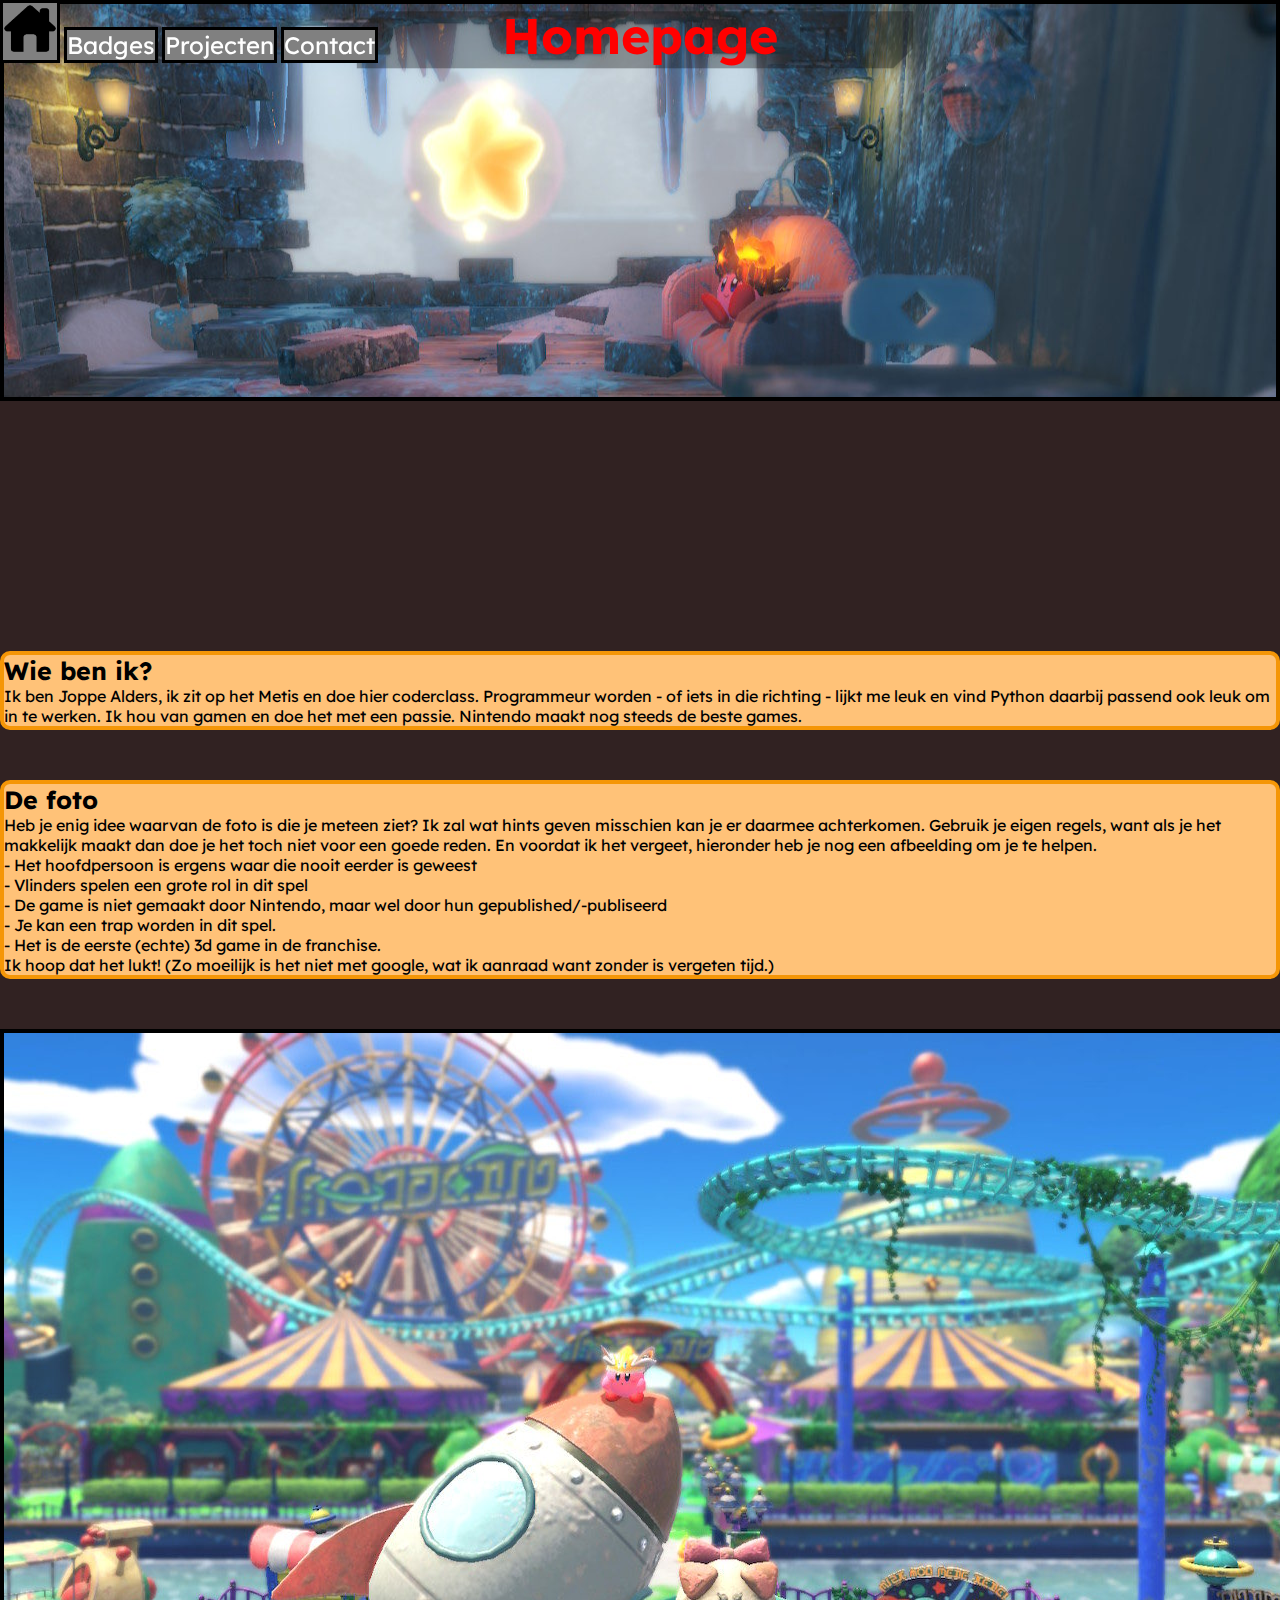
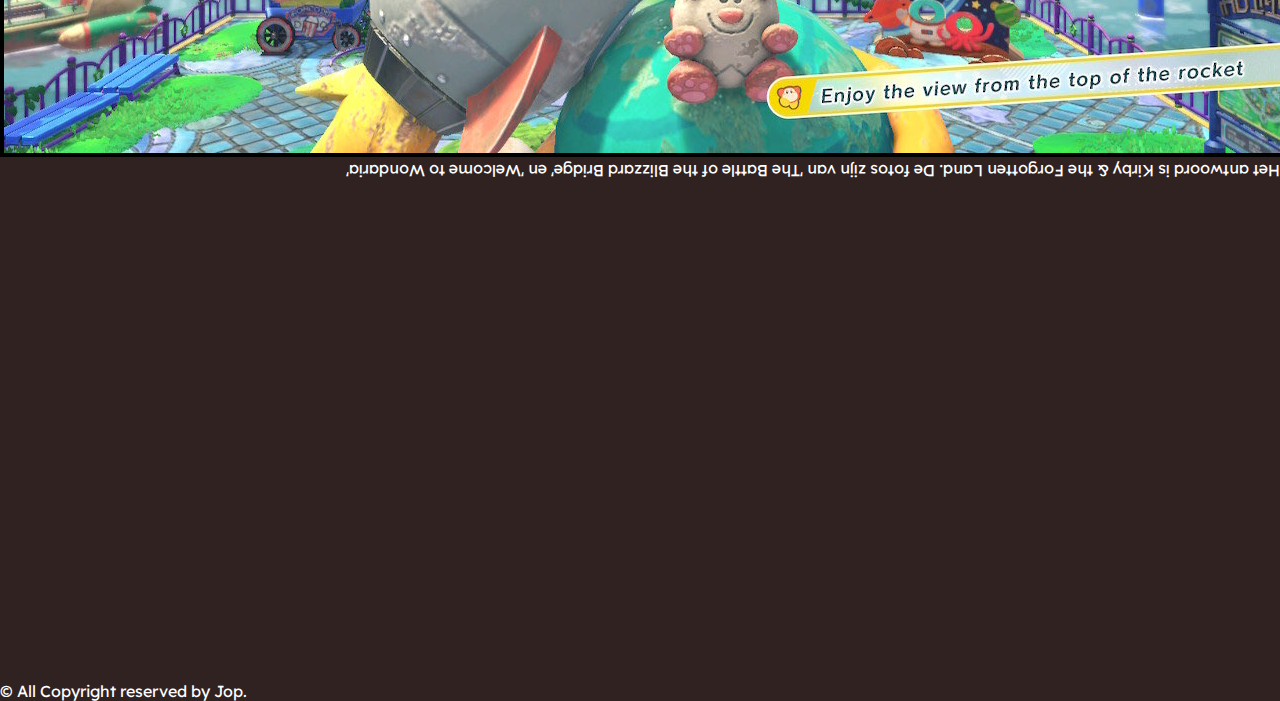
<file: index.html>
<!DOCTYPE html>
<html>
  <head>
    <meta charset="utf-8">
    <title  >Startpagina</title>
    <link rel="stylesheet" type="text/css" href="opmaak.css">
    <link href='https://fonts.googleapis.com/css?family=Lexend' rel='stylesheet'>
  </head>
  <body>
    <nav>  
      <ul>
        <li class="index"><a class="menu" href="index.html" ><img src="images/House_Icon.png" height="51.4" width="53.9"> </a></li>
        <li class="badges"><a class="menu" href="badges.html">Badges</a></li>
        <li class="projecten"><a class="menu" href="projecten.html" >Projecten</a></li>
        <li class="contact"><a class="menu" href="contact.html">Contact</a></li>
      </ul>
    </nav>
    <div>
      <h1 class="bmargin"> Homepage </h1>
      <section>
        <article id="intro">
          <h2> Wie ben ik? </h2>
          Ik ben Joppe Alders, ik zit op het Metis en doe hier coderclass. Programmeur worden - of iets in die richting -
          lijkt me leuk en vind Python daarbij passend ook leuk om in te werken. Ik hou van gamen en doe het met een passie. 
          Nintendo maakt nog steeds de beste games.
        </article>
        
        <article>
          <h2> De foto </h2>
          Heb je enig idee waarvan de foto is die je meteen ziet? Ik zal wat hints geven misschien kan je er daarmee achterkomen. 
          Gebruik je eigen regels, want als je het makkelijk maakt dan doe je het toch niet voor een goede reden. En voordat ik het vergeet, hieronder heb je nog een afbeelding om je te helpen. <br>
          - Het hoofdpersoon is ergens waar die nooit eerder is geweest <br>
          - Vlinders spelen een grote rol in dit spel <br>
          - De game is niet gemaakt door Nintendo, maar wel door hun gepublished/-publiseerd <br>
          - Je kan een trap worden in dit spel. <br>
          - Het is de eerste (echte) 3d game in de franchise. <br>
          Ik hoop dat het lukt! (Zo moeilijk is het niet met google, wat ik aanraad want zonder is vergeten tijd.)
        </article>
        <img class="img" src="images/Welcome_to_Wondaria_-_On_the_Rocket.png">
        <p class="rotate"> Het antwoord is Kirby & the Forgotten Land. De fotos zijn van 'The Battle of the Blizzard Bridge' en 'Welcome to Wondaria'  </p>
      </section>
    </div>
      <footer>
      &copy All Copyright reserved by Jop.
      </footer>
  </body>
</html>
</file>
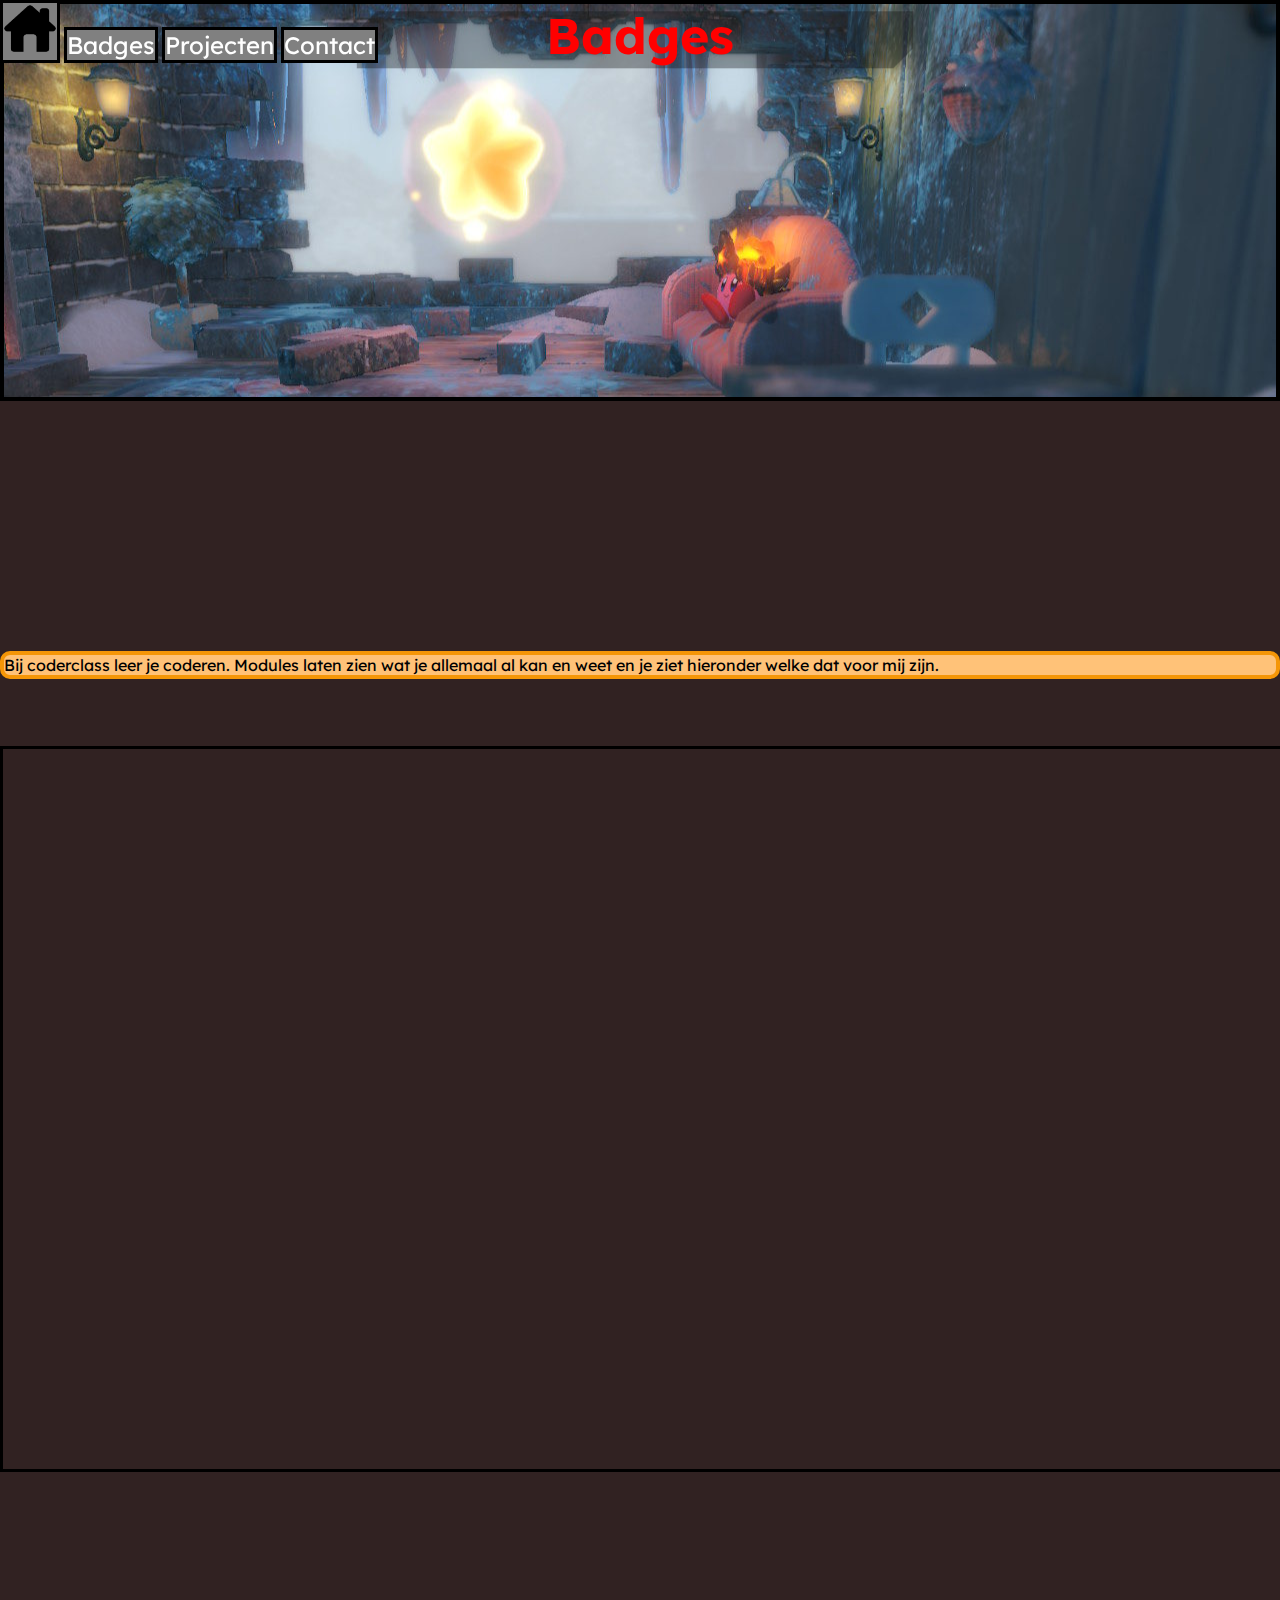
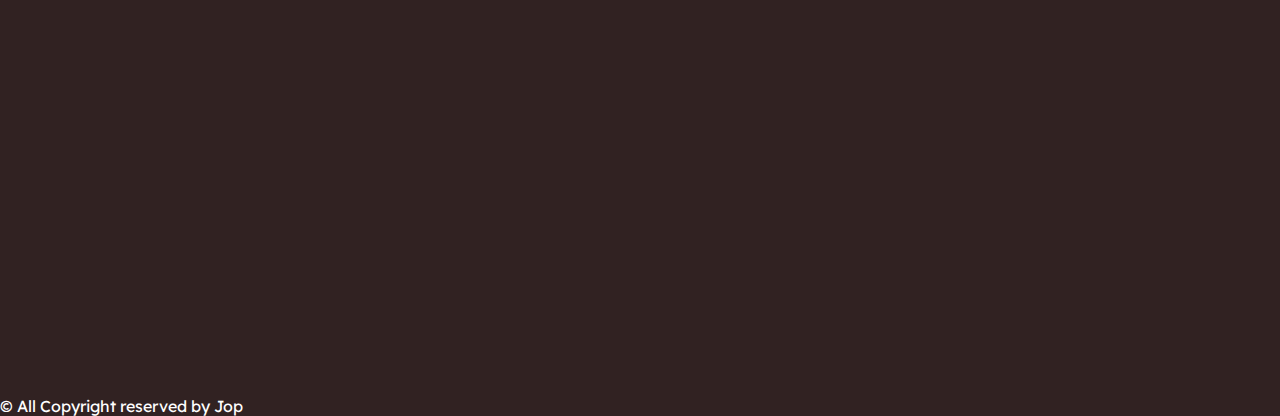
<file: badges.html>
<!DOCTYPE html>
<html>
  <head>
    <meta charset="utf-8">
    <title>Startpagina</title>
    <link rel="stylesheet" type="text/css" href="opmaak.css">
    <link href='https://fonts.googleapis.com/css?family=Lexend' rel='stylesheet'>
  </head>
  <body>
    <nav>  
      <ul>
        <li class="index"><a class="menu" href="index.html" ><img src="images/House_Icon.png" height="51.4" width="53.9"> </a></li>
        <li class="badges"><a class="menu" href="badges.html">Badges</a></li>
        <li class="projecten"><a class="menu" href="projecten.html" >Projecten</a></li>
        <li class="contact"><a class="menu" href="contact.html">Contact</a></li>
      </ul>
    </nav>
    <div>
      <h1 class="bmargin"> Badges </h1>
      <article>
        Bij coderclass leer je coderen. Modules laten zien wat je allemaal al kan en weet en je ziet hieronder welke dat voor mij zijn.
      </article>
      <iframe src="https://www.badgecraft.eu/auto/my/portfolio/23d5ff54-1b92-45af-9708-0f4321c9d182/public" height="720" width="1280"></iframe>
    </div>  
      <footer> <br>
      &copy All Copyright reserved by Jop
      </footer>
    
  </body>
</html>
</file>
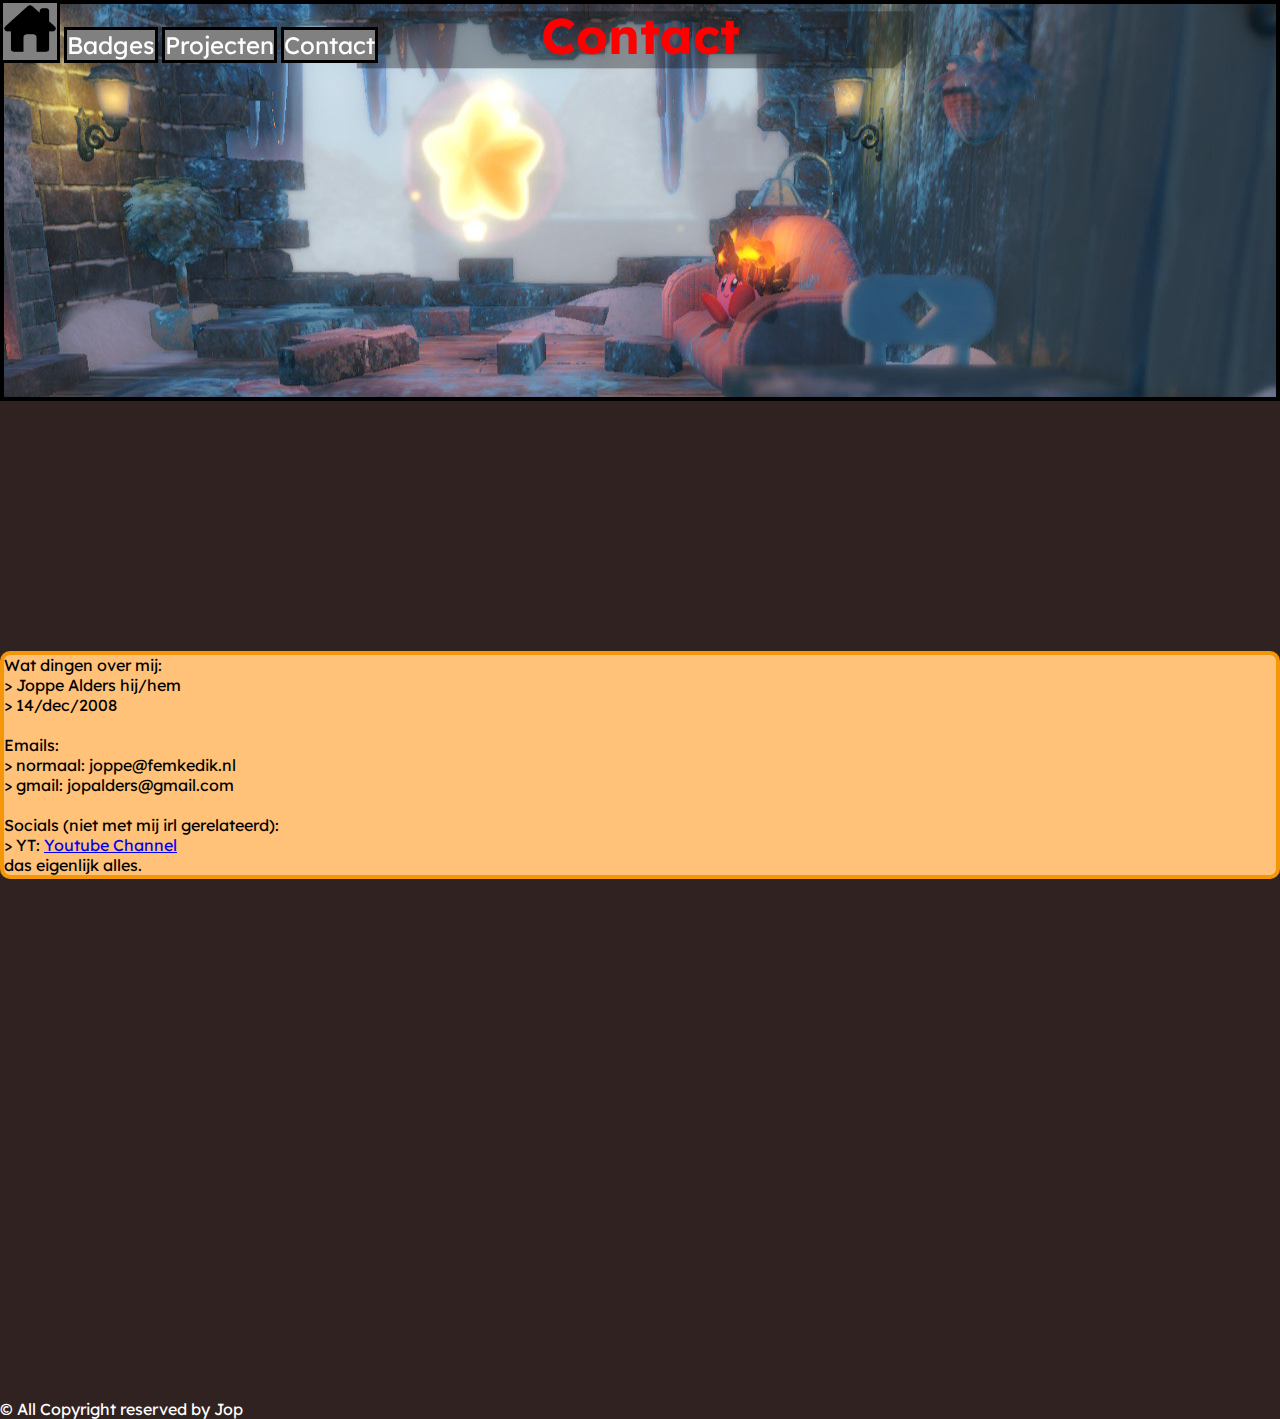
<file: contact.html>
<!DOCTYPE html>
<html>
  <head>
    <meta charset="utf-8">
    <title>Startpagina</title>
    <link rel="stylesheet" type="text/css" href="opmaak.css">
    <link href='https://fonts.googleapis.com/css?family=Lexend' rel='stylesheet'>
  </head>
  <body>
    <nav>  
      <ul>
        <li class="index"><a class="menu" href="index.html" ><img src="images/House_Icon.png" height="51.4" width="53.9"> </a></li>
        <li class="badges"><a class="menu" href="badges.html">Badges</a></li>
        <li class="projecten"><a class="menu" href="projecten.html" >Projecten</a></li>
        <li class="contact"><a class="menu" href="contact.html">Contact</a></li>
      </ul>
    </nav>
    <div>
      <h1 class="bmargin"> Contact </h1>
      <article>
          Wat dingen over mij: <br>
          > Joppe Alders hij/hem <br>
          > 14/dec/2008 <br>
          <br>
          Emails: <br>
          > normaal: joppe@femkedik.nl <br>
          > gmail: jopalders@gmail.com <br>
          <br>
          Socials (niet met mij irl gerelateerd): <br>
          > YT: <a href="https://www.youtube.com/@Pepingwing">Youtube Channel</a> <br>
          das eigenlijk alles.
      </article>
    </div>
      <footer> <br>
      &copy All Copyright reserved by Jop
      </footer>
  </body>
</html>
</file>
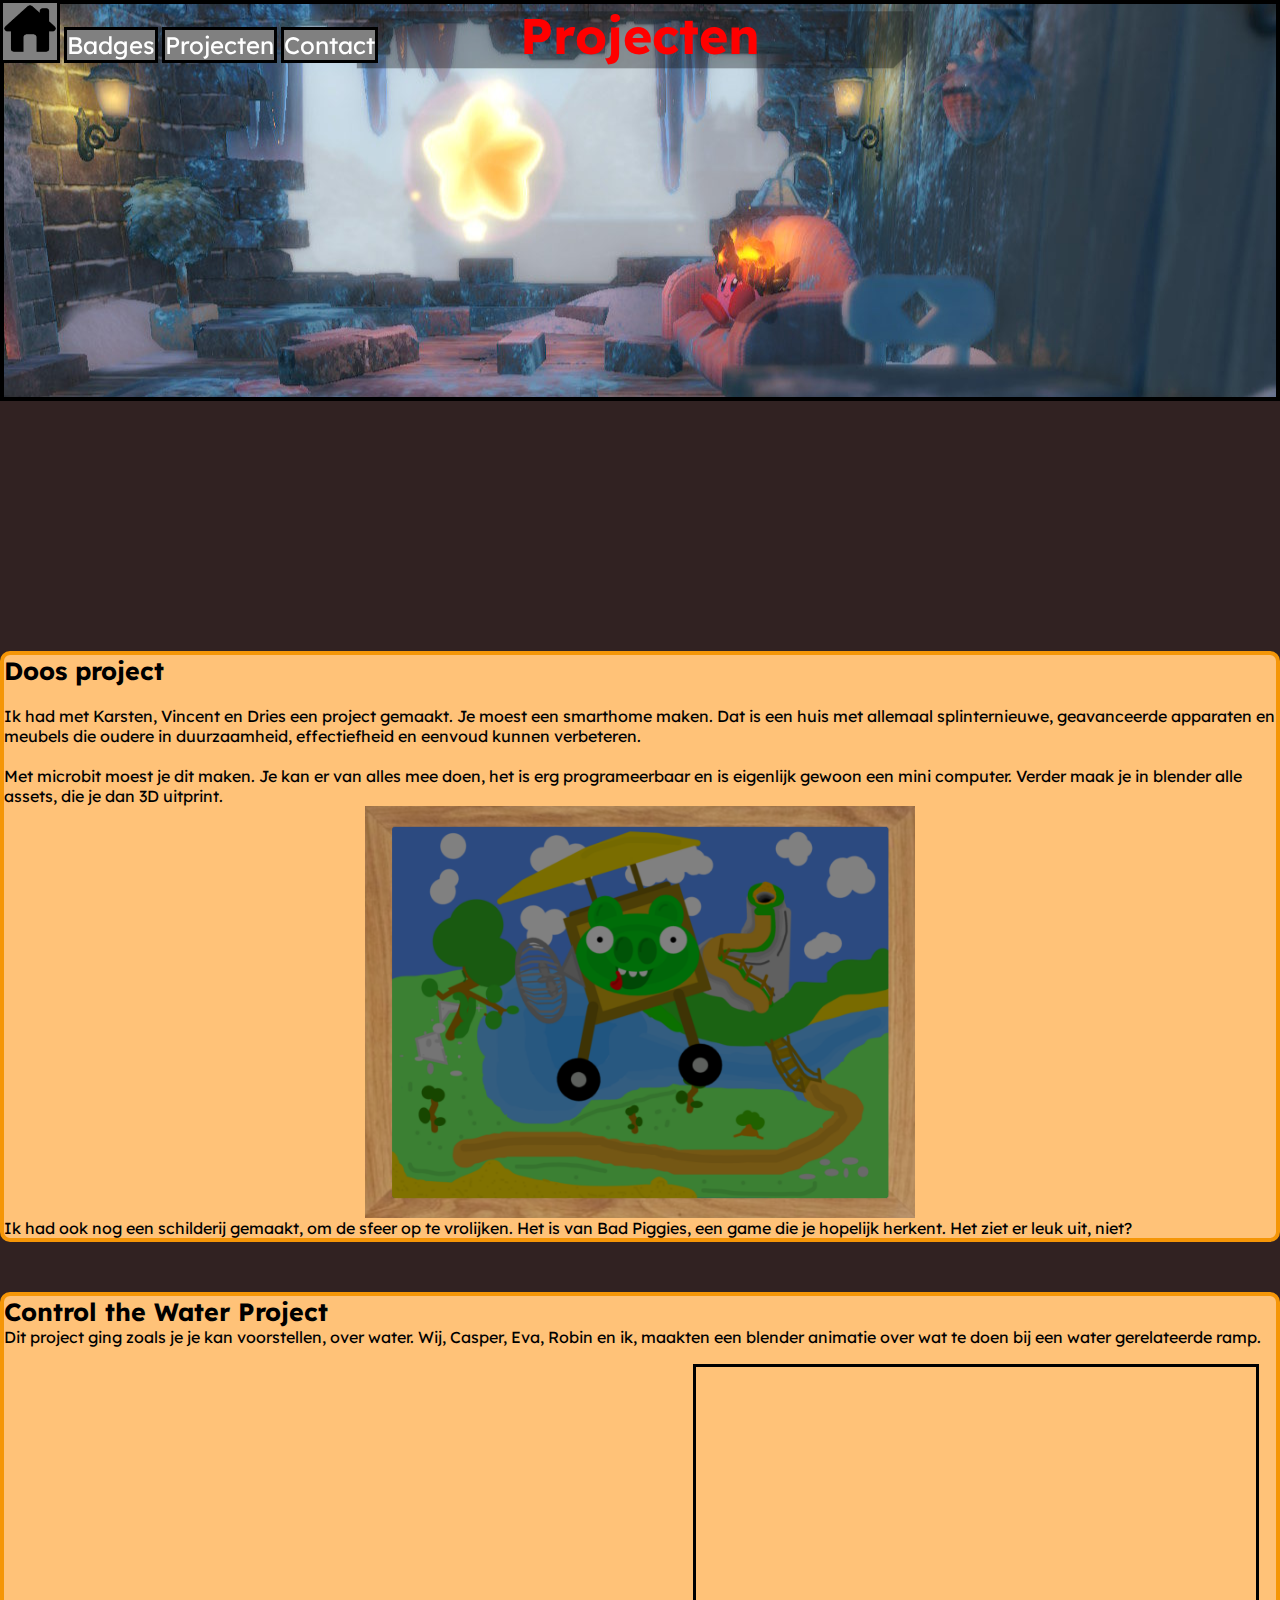
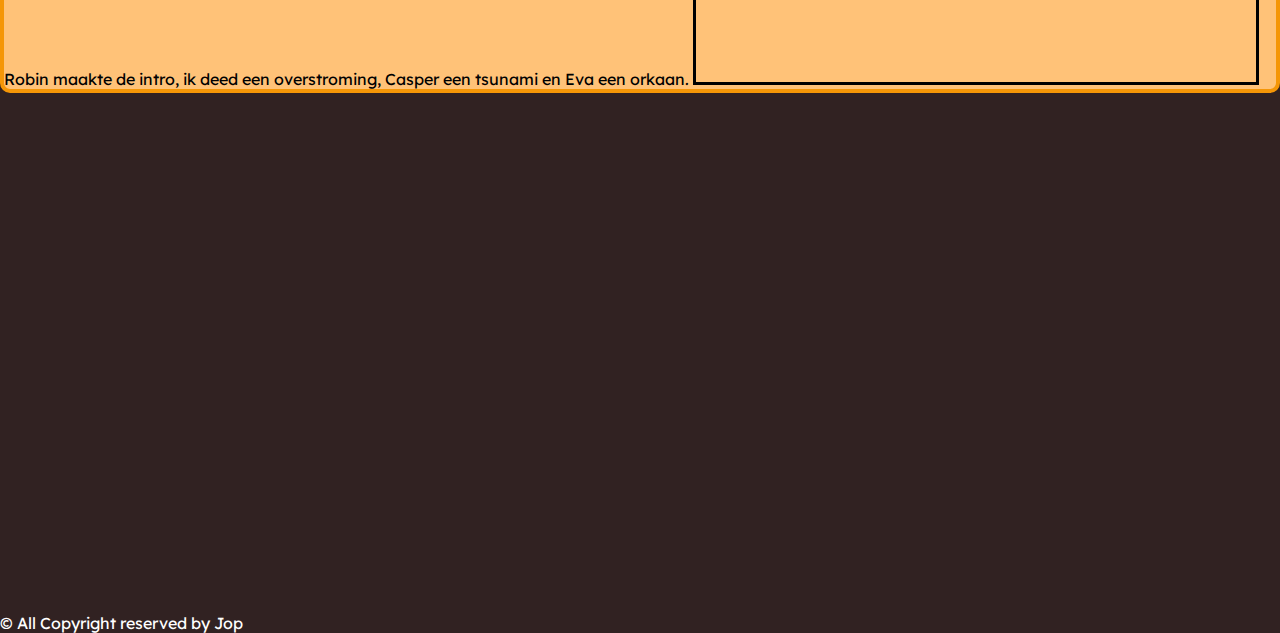
<file: projecten.html>
<!DOCTYPE html>
<html>
  <head>
    <meta charset="utf-8">
    <title>Startpagina</title>
    <link rel="stylesheet" type="text/css" href="opmaak.css">
    <link href='https://fonts.googleapis.com/css?family=Lexend' rel='stylesheet'>
  </head>
  <body>
    <nav>  
      <ul>
        <li class="index"><a class="menu" href="index.html" ><img src="images/House_Icon.png" height="51.4" width="53.9"> </a></li>
        <li class="badges"><a class="menu" href="badges.html">Badges</a></li>
        <li class="projecten"><a class="menu" href="projecten.html" >Projecten</a></li>
        <li class="contact"><a class="menu" href="contact.html">Contact</a></li>
      </ul>
    </nav>
    <div>
      <h1 class="bmargin"> Projecten </h1>
      <article>
        <h2> Doos project </h2>
        <br>
          Ik had met Karsten, Vincent en Dries een project gemaakt. Je moest een smarthome maken. Dat is een huis 
          met allemaal splinternieuwe, geavanceerde apparaten en meubels die oudere in duurzaamheid, effectiefheid
          en eenvoud kunnen verbeteren.<br>
          <br>
          Met microbit moest je dit maken. Je kan er van alles mee doen, het is erg programeerbaar en is eigenlijk gewoon een
          mini computer. Verder maak je in blender alle assets, die je dan 3D uitprint.
          <br>
          <img src="images/BP_Schilderij_lijst_n.png" class="imgcenter" width="549.5px" height="412px">
          Ik had ook nog een schilderij gemaakt, om de sfeer op te vrolijken. Het is van Bad Piggies, een game die je hopelijk herkent.
          Het ziet er leuk uit, niet?

        <!-- Link not working anymore -->
        <!-- <a href="https://21a7e167-9d65-486b-923d-c5de9f071e17-00-3mp2px1hwamus.janeway.repl.co/index.html">Doos Project website</a> -->
      </article>
      <article>
        <h2> Control the Water Project </h2>
        Dit project ging zoals je je kan voorstellen, over water. Wij, Casper, Eva, Robin en ik, maakten een blender animatie over 
        wat te doen bij een water gerelateerde ramp. Robin maakte de intro, ik deed een overstroming, Casper een tsunami en Eva een orkaan.
        <iframe width="560" height="315" src="https://www.youtube.com/embed/TJ9xwbOHftQ?si=YWfkr6qxpbmN5Fth" title="YouTube video player" frameborder="0" allow="accelerometer; autoplay; clipboard-write; encrypted-media; gyroscope; picture-in-picture; web-share" referrerpolicy="strict-origin-when-cross-origin" allowfullscreen></iframe>
      </article>
    </div>
      <footer> <br>
      &copy All Copyright reserved by Jop
      </footer>
  </body>
</html>
</file>
<file: opmaak.css>
/* Padding is extra plaats ín het element, en margin buiten*/

* {
    margin: 0px;
    padding: 0px;
  }

body {
    background-color: rgb(49, 34, 34);
    font-family: "Lexend";
}

article {
    margin-bottom: 50px;
    background-color: rgb(255, 194, 120);
    border: solid rgb(245, 150, 7) 4px;
    border-radius: 10px;
}

h1 {
    font-size: 50px;
    color: red;
    background-image: url("images/Secret Room with search bg.png");
    background-repeat: no-repeat;
    background-position: 50% 10%;
    border: solid 4px black;
    /* background: url("https://images-wixmp-ed30a86b8c4ca887773594c2.wixmp.com/f/de873772-20d9-491e-8eba-bd8755d83893/dejr7j4-dfd9557e-97f3-4c37-aa42-b6f5f6c94832.png/v1/fit/w_828,h_662/54__wild_glide_galaxy_by_shinygastrodon_dejr7j4-414w-2x.png?token=eyJ0eXAiOiJKV1QiLCJhbGciOiJIUzI1NiJ9.[base64].dikNM-uypRvcnCT75OpSZE-5gDknhj_1-yMSVkopPDc"); */
    text-align: center;
    padding-bottom: 330px;
}

p {
    margin-top: 0px;
    color: white;
}

h2 {
    font-size: 25px;
}

div {
    margin: 0 auto 0 auto;
    width: 1280px;

}

ul li {
    display: inline-block;
}

ul {
    position: fixed;
    display: inline;
}
li {
    border: solid 3px black;
    background-color: gray;
}

iframe {
    margin-top: 17px;
    margin-bottom: 0px;
    border: solid 3px black;
}


footer {
    margin-top: 500px;
    color: white;
}

.bmargin {
    margin-bottom: 250px;
}

img.imgcenter {
    display: block;
    margin-left: auto;
    margin-right: auto;
}

.img {
    border: solid 4px black;
}

.center {
    text-align: center; 
}

a.menu {
    /* border: solid 3px black; */
    padding: right="50px" bottom="30px";
    color: white;
    font-size: 24px;
    text-decoration: none;
}

.rotate {
    transform:rotate(180deg);
   -moz-transform:rotate(180deg); /* Firefox */
   -webkit-transform:rotate(180deg); /* Safari and Chrome */
   -o-transform:rotate(180deg); /* Opera */
}

.index {
  
}

 .badges {

} 

.projecten {

}

.contact {

}

article#intro {
    margin-left: 0px;
    margin-right: 0px;
    margin-top: 0px;
    padding-top: 0px;
    margin-bottom: 50px;
}

article#doos {
    margin-left: 0px;
    margin-right: 0px;
    margin-top: 0px;
    margin-bottom: 0px;
}

article#contact {
    margin-left: 0px;
    margin-right: 0px;
    margin-top: 0px;
    margin-bottom: 0px;
}
</file>
